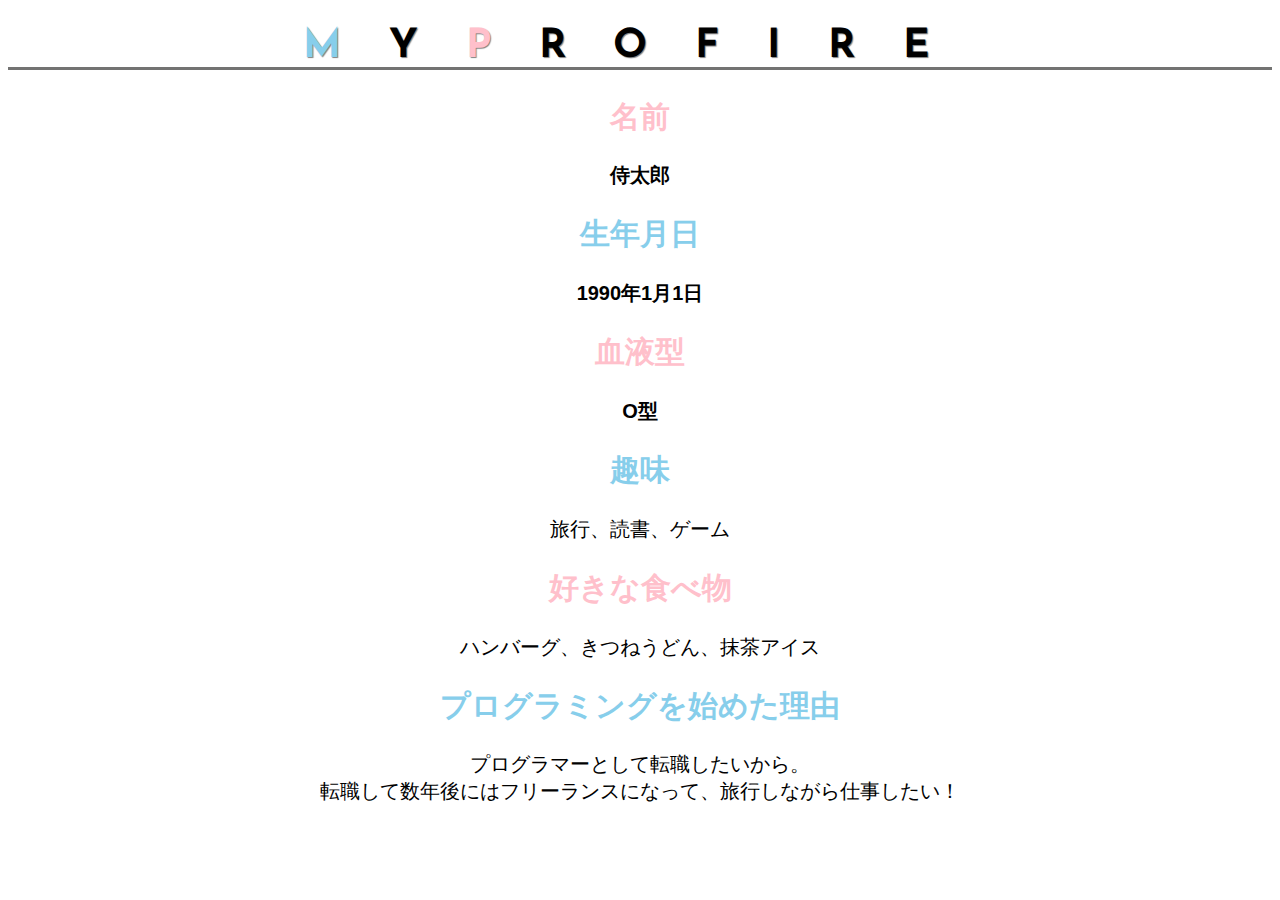
<file: kadai_014/kadai_014.html>
<!DOCTYPE html>
<html>

<head>
    <title>14章課題</title>
    <meta name="description" content="このページは14章の課題です。">
    <meta charset="utf-8">
    <link rel="stylesheet" href="style.css">
    <!-- ここでGoogle Fontsを読み込みます -->
    <link rel="preconnect" href="https://fonts.googleapis.com">
    <link rel="preconnect" href="https://fonts.gstatic.com" crossorigin>
    <link href="https://fonts.googleapis.com/css2?family=Josefin+Sans&display=swap" rel="stylesheet">
</head>

<body>
    <h1><span class=sky>M</span>Y<span class=pink>P</span>ROFIRE</h1>
    <div id="basic">
        <h2 class="pink">名前</h2>
        <p>侍太郎</p>
        <h2 class="sky">生年月日</h2>
        <p>1990年1月1日</p>
        <h2 class="pink">血液型</h2>
        <p>O型</p>
    </div>
    <h2 class="sky">趣味</h2>
    <p>旅行、読書、ゲーム</p>
    <h2 class="pink">好きな食べ物</h2>
    <p>ハンバーグ、きつねうどん、抹茶アイス</p>
    <h2 class="sky">プログラミングを始めた理由</h2>
    <p>プログラマーとして転職したいから。<br>転職して数年後にはフリーランスになって、旅行しながら仕事したい！</p>
</body>

</html>
</file>
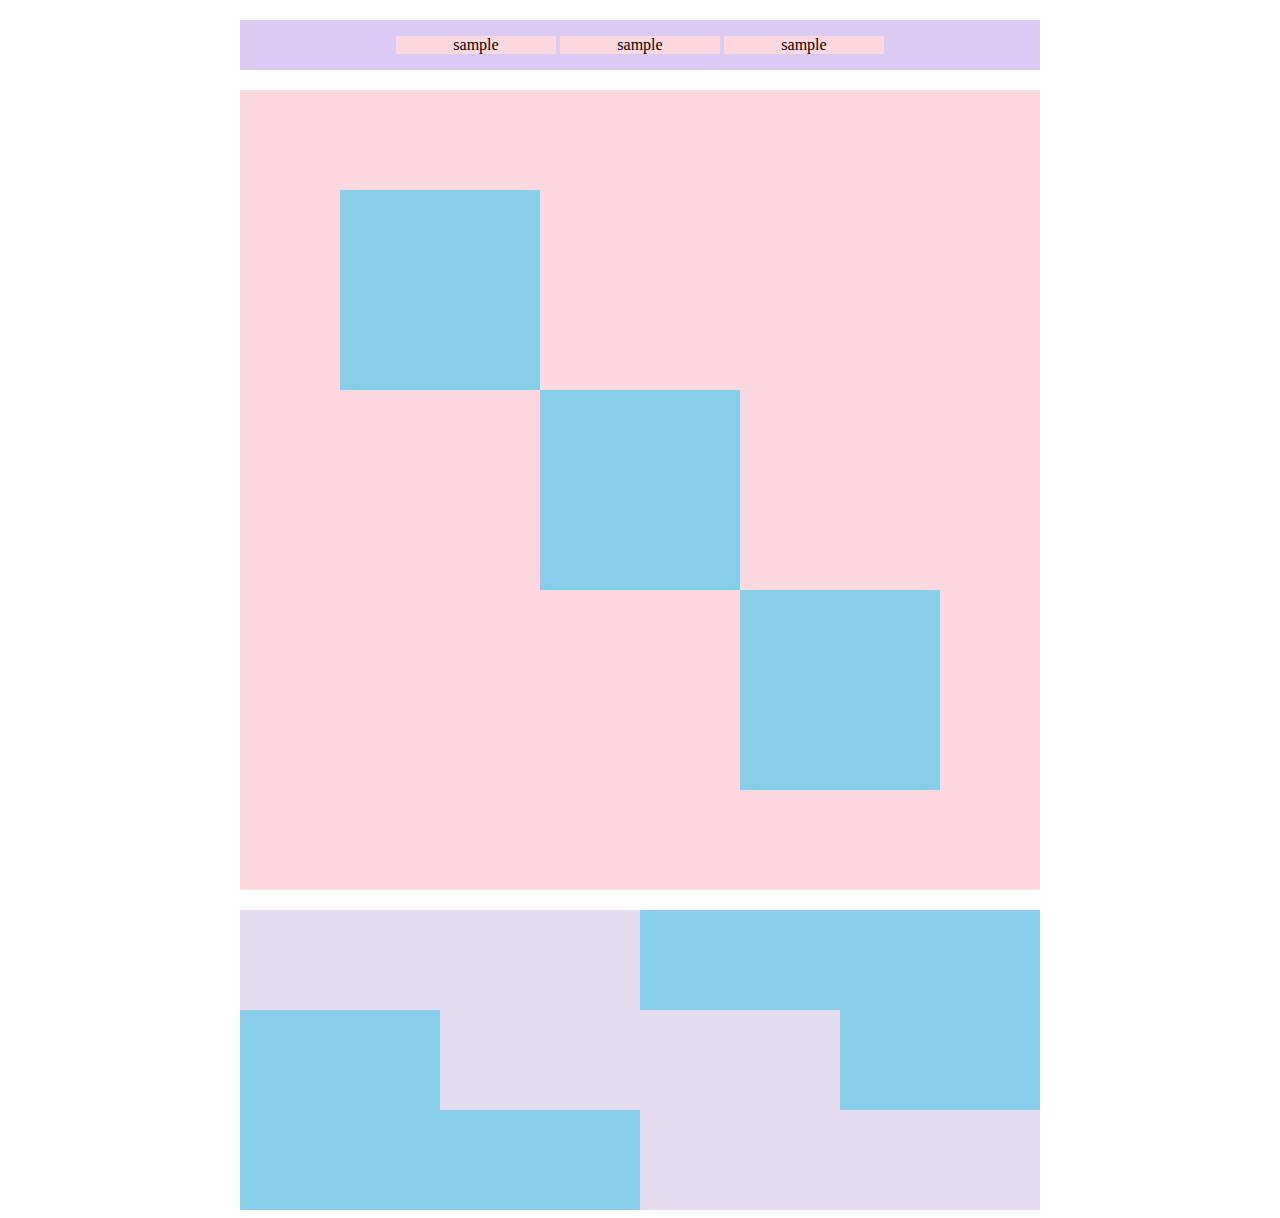
<file: kadai_018/kadai_018.html>
<!DOCTYPE html>
<html>
    <head>
        <title>18章課題</title>
        <meta name="description" content="このページは18章の課題です。">
        <meta charset="utf-8">
        <link rel="stylesheet" href="style.css">
    </head>
    <body>
        <div id="top">
            <p class="top-child">sample</p>
            <p class="top-child">sample</p>
            <p class="top-child">sample</p>
        </div>
        <div id="middle">
            <div id="middle-child01"></div>
            <div id="middle-child02"></div>
            <div id="middle-child03"></div>
        </div>
        <div id="bottom">
            <div id="bottom-child01"></div>
            <div id="bottom-child02"></div>
            <div id="bottom-child03"></div>
        </div>
    </body>
</html>
</file>
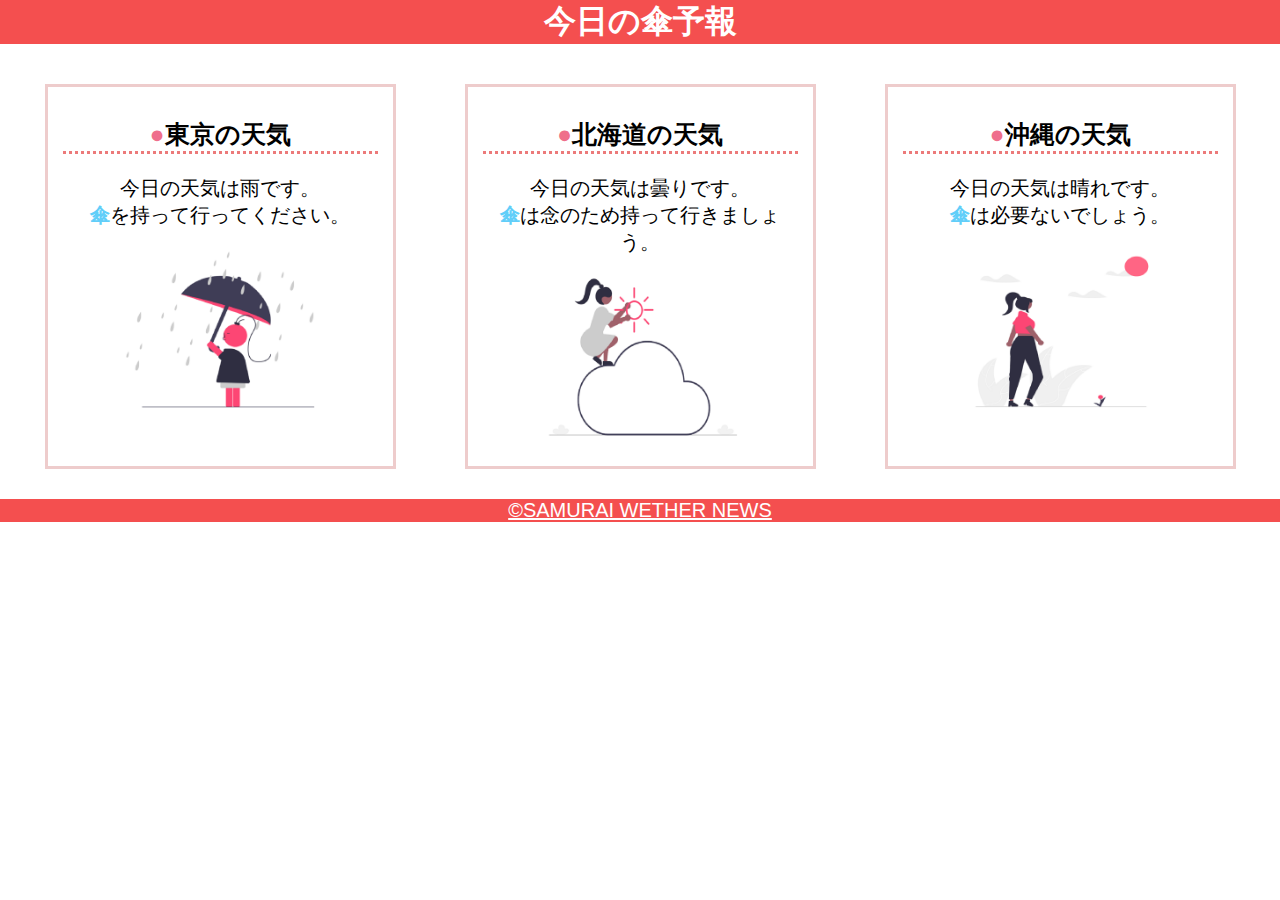
<file: kadai_022/kadai_022.html>
<!DOCTYPE html>
<html>

<head>
    <title>22章課題</title>
    <meta name="description" content="このページは22章の課題です。">
    <meta charset="utf-8">
    <meta name="viewport" content="width=device-width, initial-scale=1.0">
    <link rel="stylesheet" href="style.css">
</head>

<body>
    <header>
        <h1>今日の傘予報</h1>
    </header>
    <main>
        <div id="parent">
            <div class="contents">
                <h2>東京の天気</h2>
                <p>今日の天気は雨です。</p>
                <p>傘を持って行ってください。</p>
                <img src="images/rainy.png">
            </div>
            <div class="contents">
                <h2>北海道の天気</h2>
                <p>今日の天気は曇りです。</p>
                <p>傘は念のため持って行きましょう。</p>
                <img src="images/cloudy.png">
            </div>
            <div class="contents">
                <h2>沖縄の天気</h2>
                <p>今日の天気は晴れです。</p>
                <p>傘は必要ないでしょう。</p>
                <img src="images/sunny.png">
            </div>
        </div>
    </main>
    <footer>
        <a href="https://www.sejuku.net/corp/">&copy;SAMURAI WETHER NEWS</a>
    </footer>
</body>

</html>
</file>
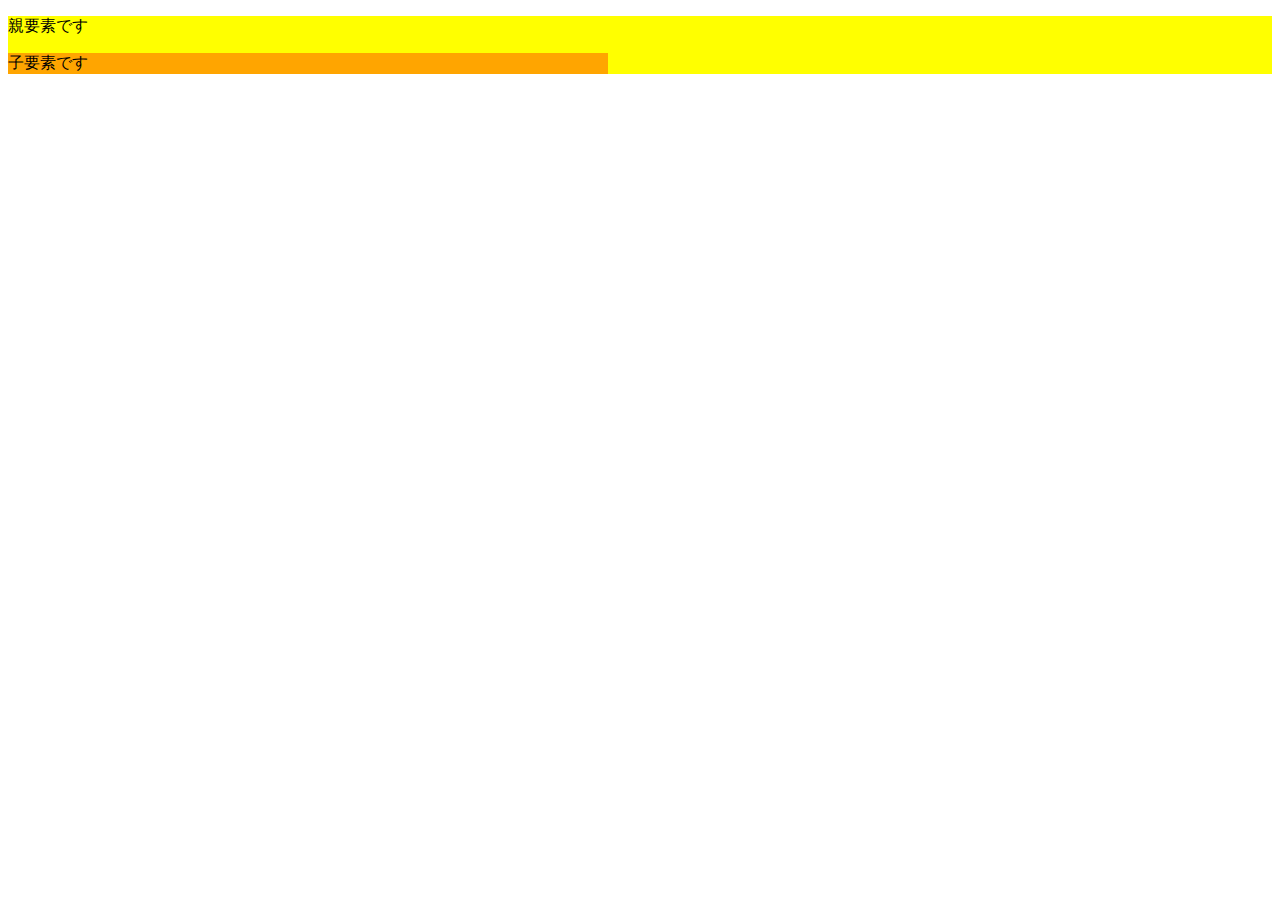
<file: shitumon/width.html>
<!DOCTYPE html>
<html>
    <head>
        <title>タイトルです</title>
        <meta name="description" content="説明文です">
        <meta charset="utf-8">
        <link rel="stylesheet" href="width.css">
    </head>
    <body>   
        <div class="parent">
            <p>親要素です</p>
            <div class="child">
                <p>子要素です</p>
            </div>
        </div>
    </body>
</html>
</file>
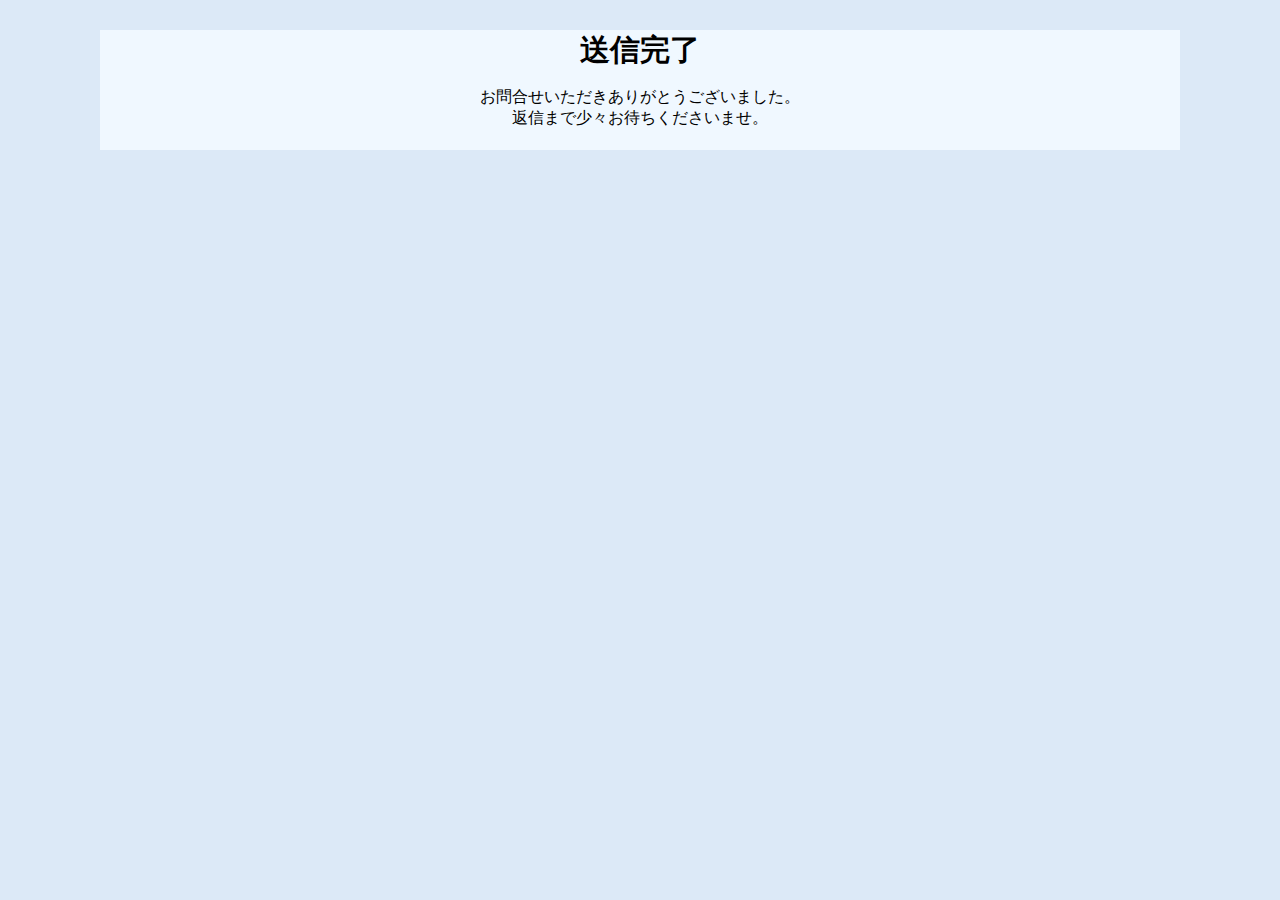
<file: ポートフォリオ/contact.html>
<!DOCTYPE html>
<html lang="ja">

<head>
    <meta charset="UTF-8">
    <meta name="viewport" content="width=device-width, initial-scale=1.0">
    <title>contact</title>
    <link rel="stylesheet" href="style.css">
</head>

<body>
    <div id="send">
        <h3>送信完了</h3>
        <p>お問合せいただきありがとうございました。<br>返信まで少々お待ちくださいませ。</p>
    </div>
</body>

</html>
</file>
<file: kadai_014/style.css>
html {
    font-size: 20px;
}

body {
    font-family: "Arial", "Meiryo", sans-serif;
    text-align: center;
}

h1 {
    font-family: 'Josefin Sans', sans-serif;
    font-size: 2rem;
    letter-spacing: 1.2em;
    text-shadow: 1px 1px 1px gray;
    border-bottom: solid 3px rgb(115, 115, 114);

}

#basic p {
    font-weight: bold;
}

.sky {
    color: skyblue
}

.pink {
    color: rgb(255, 192, 203)
}
</file>
<file: kadai_018/style.css>
#top {
    width: 800px;
    background-color: #dcc9f4;
    margin: 20px auto;
    text-align: center;
}

.top-child {
    display: inline-block;
    width: 20%;
    background-color: #ffd9df;
}

#middle {
    width: 800px;
    height: 800px;
    margin: 20px auto;
    background-color: #ffd9df;
    position: relative;
}

#middle div {
    width: 200px;
    height: 200px;
    background-color: #87ceeb;
}

#middle-child01 {
    position: absolute;
    top: 100px;
    left: 100px;
}

#middle-child02 {
    position: absolute;
    top: 300px;
    left: 300px;
}

#middle-child03 {
    position: absolute;
    top: 500px;
    left: 500px;
}

#bottom {
    width: 800px;
    height: 300px;
    margin: 0 auto;
    background-color: #87ceeb;
}
#bottom div {
    width: 400px;
    height: 100px;
    background-color: #e5dcf0;
}
#bottom-child02 {
    position: relative;
    left: 200px;
}
#bottom-child03 {
    position: relative;
    left: 400px;
}
</file>
<file: kadai_022/style.css>
html {
    font-family: Arial, Helvetica, sans-serif;
}

h1 {
    margin: 0;
    color: rgb(255, 255, 255);
}
p {
    margin: 0;
    font-size: 20px;
}
body {
    margin: 0;
}
a {
    font-size: 20px;
}
header {
    margin-bottom: 20px;
    background-color: rgb(244, 79, 79);
    text-align: center;
}
main {
    margin: 10px;
}
#parent {
    display: flex;
    justify-content: space-around;
}
.contents {
    border: solid 3px rgb(238, 204, 204);
    flex-basis: 25%;
    padding: 10px 15px;
    margin: 20px 0;
    text-align: center;
}
h2 {
    font-size: 25px;
    border-bottom: dotted 3px rgb(236, 122, 122);
}
h2::before {
    content: "●";
    color: rgb(239, 111, 139);

}
.contents p:nth-of-type(2)::first-letter {
        font-weight: bold;
        color: rgb(97, 206, 249);
}
.contents img {
    margin: 10px 0;
    width: 70%;
}
footer {
    background-color: rgb(244, 79, 79);
    text-align: center;
}
a {
    color: rgb(255, 255, 255);
}
a:hover {
    color: rgb(245, 178, 168);
}
a:visited {
    color: rgb(193,234,251);
}
@media screen and (max-width: 768px) {
    h2 {
        font-size: 30px;
    }
    p {
        font-size: 25px;
    }
    #parent {
        flex-direction: column;
    }
}
</file>
<file: shitumon/width.css>
.parent {
    width: auto;
    background-color: yellow;
}
.child {
    width: 80%;
    max-width: 600px;
    background-color: orange;
}
</file>
<file: ポートフォリオ/style.css>
body {
    font-family: Arial, Helvetica, sans-serif;
    font-size: 100%;
    max-width: 1080px;
    min-width: 960px;
    margin: 0 auto;
    background-color: #dce9f7;
}

/* ヘッダー */
header {
    position: relative;
    height: 900px;
}

header > img {
    position: absolute;
    top: -300px;
    width: 100%;
}

#title{
    font-family: 'Zen Old Mincho', serif;
    color: #1d5999;
    text-align: center;
}

#arch {
    position: absolute;
    top: 430px;
    left: 200px;
    font-size: 60px;
}

#title > h1 {
    position: absolute;
    top: 530px;
    left: 100px;
    font-size: 120px;
}
 /* ナビゲーション */
nav {
    font-size: 20px;
    position: absolute;
    top: 750px;
    left: 320px;
    border-top: solid 2px #1d5999;
    border-bottom: solid 2px #1d5999;
}

nav > a {
    display: inline-block;
    color: #1d5999;
    text-decoration: none;
    margin: 20px;
}

/* サービス */
h2 {
    font-size: 40px;
    color: #1d5999;
}
h3 {
    font-size: 30px;
    text-align: center;
    margin-bottom: 10px;

}

main > div {
    margin-top: 30px;
    margin-bottom: 70px;
}

#service {
    display: flex;
}

#service > div {
    width: 50%;
    padding: 10px;
}

.service-photo {
    width: 100%;
    height: 350px;
    border-radius: 20% 20% 0 0;
}

.description {
    padding: 15px;
    background-color: aliceblue;
    height: 150px;
    border-radius: 0 0 20% 20%;
}

/* Works */
#works {
    display: flex;
    justify-content: space-between;
}

#works > div {
    width: 30%;
}

.works-photo {
    width: 100%;
    height: 200px;
    object-fit: cover;
}
 /* コンタクト */
 .contact {
    margin: 20px auto;
 }

 form {
    display: flex;
 }

 form > div {
    width: 50%;
    padding-left: 60px;
 }

 .label {
    font-size: 20px;
 }

.input {
    background-color: white;
}

.form {
    margin-bottom: 20px;
}

#message {
    position: relative;
}

#submit {
    position: absolute;
    top: 130px;
    left: 410px;
    background-color: white;
    padding: 0 10px;
}

#send {
    background-color: aliceblue;
    padding-bottom: 5px;
}

#send > p {
    text-align: center;
}


/* Worksのページ */
#box {
    background-color: aliceblue;
    padding: 30px;
}

.naiyou {
    display: flex;
    margin-bottom: 40px;
}

.left {
    width: 40%;
    object-fit: contain;
    margin-right: 30px;
}

.right {
    width: 40%;
    object-fit: contain;
    margin-left: 30px;
}

h4 {
    font-size: 20px;
    margin-bottom: 20px;
}


/* Aboutのページ */
h5 {
    font-size: 30px;
}
</file>
